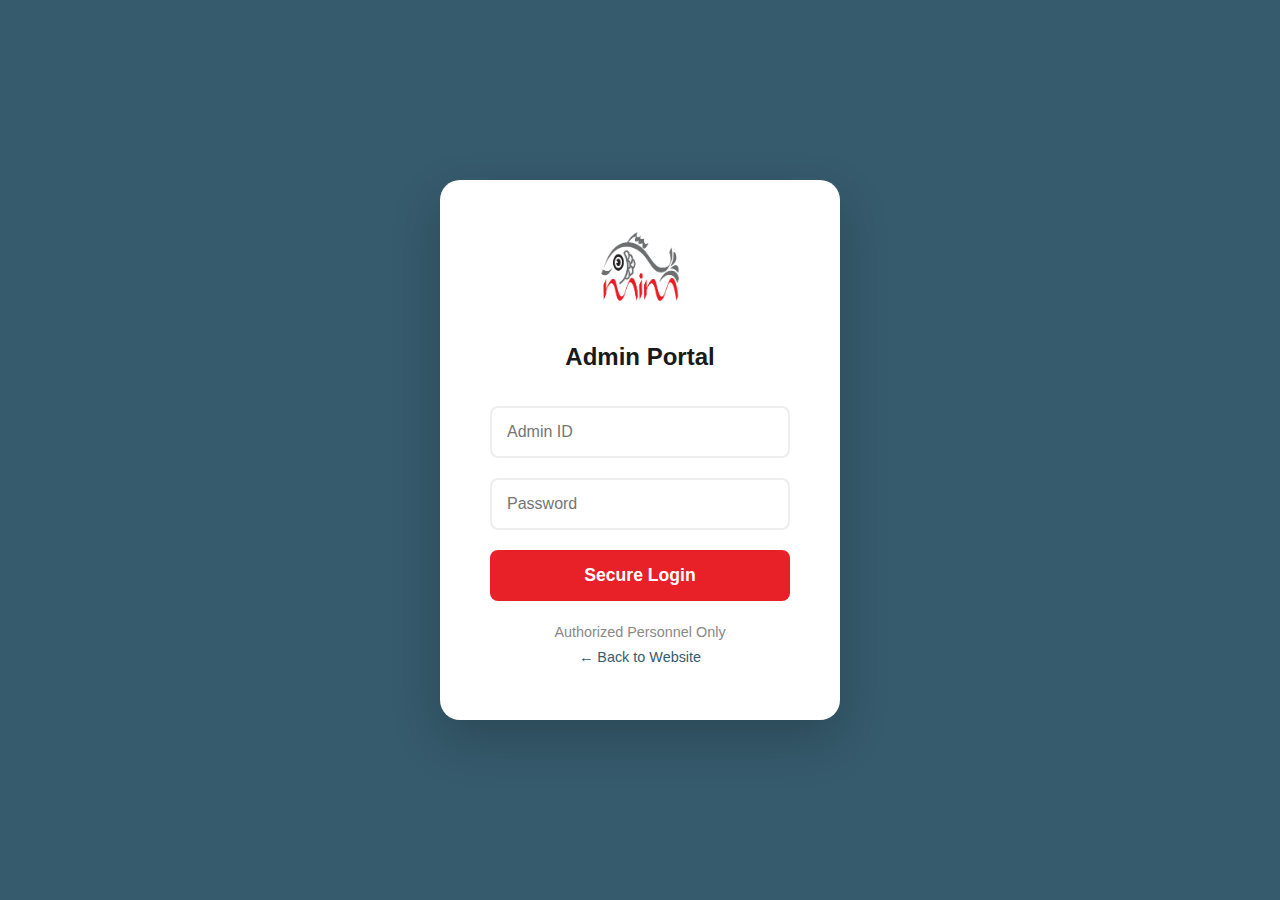
<file: login.html>
<!DOCTYPE html>
<html lang="en">
<head>
    <meta charset="UTF-8">
    <meta name="viewport" content="width=device-width, initial-scale=1.0">
    <title>Login | MIM Admin</title>
    <link rel="stylesheet" href="style.css">
    <style>
        body {
            display: flex;
            align-items: center;
            justify-content: center;
            min-height: 100vh;
            background-color: var(--primary-color); /* Blue Background */
        }
        .login-card {
            background: white;
            padding: 50px;
            border-radius: 20px;
            width: 100%;
            max-width: 400px;
            text-align: center;
            box-shadow: 0 20px 50px rgba(0,0,0,0.2);
        }
        .login-input {
            width: 100%;
            padding: 15px;
            margin-bottom: 20px;
            border: 2px solid #eee;
            border-radius: 8px;
            font-family: var(--font-body);
            font-size: 1rem;
        }
        .login-btn {
            width: 100%;
            padding: 15px;
            background-color: var(--accent-color);
            color: white;
            border: none;
            border-radius: 8px;
            font-weight: 700;
            cursor: pointer;
            font-size: 1.1rem;
        }
    </style>
</head>
<body>

    <div class="login-card">
        <img src="assets/logo.png" alt="MIM" style="width: 80px; margin-bottom: 20px;">
        <h2 style="font-family: var(--font-caps); margin-bottom: 30px;">Admin Portal</h2>
        
        <form>
            <input type="email" class="login-input" placeholder="Admin ID">
            <input type="password" class="login-input" placeholder="Password">
            <button type="submit" class="login-btn">Secure Login</button>
        </form>
        
        <p style="margin-top: 20px; font-size: 0.9rem; color: #888;">Authorized Personnel Only</p>
        <a href="index.html" style="color: var(--primary-color); text-decoration: none; font-size: 0.9rem;">&larr; Back to Website</a>
    </div>

</body>
</html>
</file>
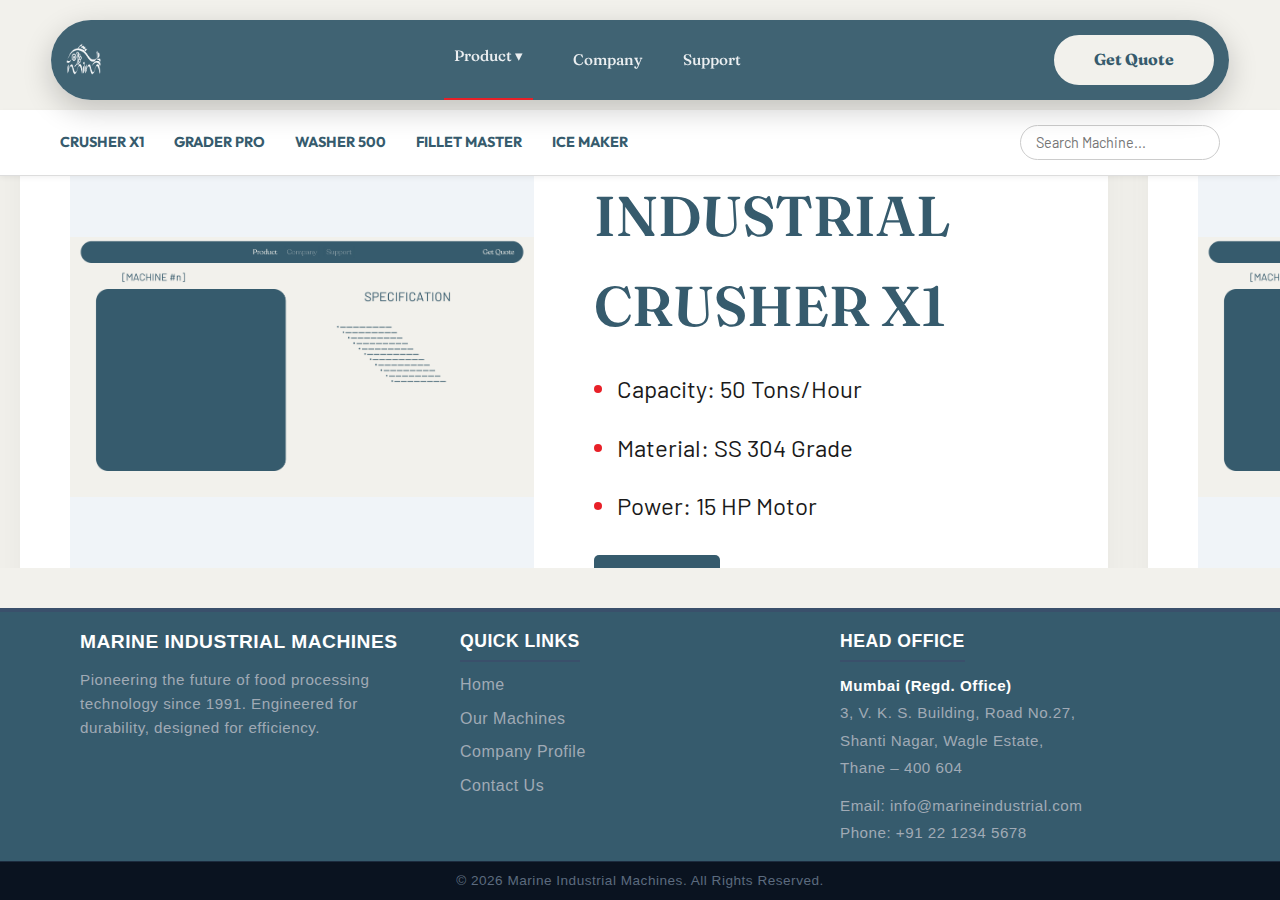
<file: product.html>
<!DOCTYPE html>
<html lang="en">
<head>
    <meta charset="UTF-8">
    <meta name="viewport" content="width=device-width, initial-scale=1.0">
    <title>Products | Marine Industrial Machines</title>
    <link rel="preconnect" href="https://fonts.googleapis.com">
    <link rel="preconnect" href="https://fonts.gstatic.com" crossorigin>
    <link href="https://fonts.googleapis.com/css2?family=Barlow:wght@400;500;600&family=Fraunces:opsz,wght@9..144,400;500;600&family=Outfit:wght@500;700;800&display=swap" rel="stylesheet">
    <link rel="stylesheet" href="style.css">
</head>
<body class="locked-scroll product-mode">

    <header class="site-header">
        <div class="header-content">
            <a href="index.html" class="logo">
                <img src="assets/logo.png" alt="MIM Logo">
            </a>
            <nav class="nav-links">
                <div class="nav-item dropdown active-page">
                     <a href="product.html" class="nav-item" style="color:#fff;">Product ▾</a>
                     <div class="dropdown-content">
                        <a href="#machine1">Crusher X1</a>
                        <a href="#machine2">Grader Pro</a>
                        <a href="#machine3">Washer 500</a>
                     </div>
                </div>
                
                <a href="company.html" class="nav-item inactive-link">Company</a>
                <a href="support.html" class="nav-item inactive-link">Support</a>
            </nav>
            <a href="contact.html" class="cta-button">Get Quote</a>
        </div>
    </header>

    <div class="sticky-product-nav">
        <div class="container nav-flex-container">
            <div class="scroll-nav">
                <a href="#machine1">Crusher X1</a>
                <a href="#machine2">Grader Pro</a>
                <a href="#machine3">Washer 500</a>
                <a href="#machine4">Fillet Master</a>
                <a href="#machine5">Ice Maker</a>
            </div>
            <input type="text" id="searchInput" class="search-box" placeholder="Search Machine...">
        </div>
    </div>

    <div class="product-page-wrapper" id="scrollContainer">
        
        <section id="machine1" class="product-section">
            <div class="product-card">
                <div class="product-image-box">
                    <img src="assets/machine-1.png" alt="Crusher">
                </div>
                <div class="product-details">
                    <span class="machine-label">[MACHINE #1]</span>
                    <h2 class="spec-title">INDUSTRIAL CRUSHER X1</h2>
                    <ul class="spec-list">
                        <li>Capacity: 50 Tons/Hour</li>
                        <li>Material: SS 304 Grade</li>
                        <li>Power: 15 HP Motor</li>
                    </ul>
                    <a href="contact.html" class="cta-button-small">Get Quote</a>
                    <a href="#" class="download-link">Download Brochure ↓</a>
                </div>
            </div>
        </section>

        <section id="machine2" class="product-section">
            <div class="product-card">
                <div class="product-image-box">
                    <img src="assets/machine-2.png" alt="Grader">
                </div>
                <div class="product-details">
                    <span class="machine-label">[MACHINE #2]</span>
                    <h2 class="spec-title">GRADER PRO 2000</h2>
                    <ul class="spec-list">
                        <li>Multi-Size Grading</li>
                        <li>Silent Operation</li>
                    </ul>
                    <a href="contact.html" class="cta-button-small">Get Quote</a>
                    <a href="#" class="download-link">Download Brochure ↓</a>
                </div>
            </div>
        </section>

        <section id="machine3" class="product-section">
            <div class="product-card">
                <div class="product-image-box">
                    <img src="assets/machine-3.png" alt="Washer">
                </div>
                <div class="product-details">
                    <span class="machine-label">[MACHINE #3]</span>
                    <h2 class="spec-title">WASHER 500</h2>
                    <ul class="spec-list">
                        <li>High Pressure Jets</li>
                        <li>Conveyor Speed Control</li>
                    </ul>
                    <a href="contact.html" class="cta-button-small">Get Quote</a>
                    <a href="#" class="download-link">Download Brochure ↓</a>
                </div>
            </div>
        </section>
        
        </div>

    <footer class="site-footer">
		<div class="footer-container">
        
			<div class="footer-col">
				<h3 class="footer-logo-text">MARINE INDUSTRIAL MACHINES</h3>
				<p class="footer-desc">
					Pioneering the future of food processing technology since 1991. 
					Engineered for durability, designed for efficiency.
				</p>
			</div>

			<div class="footer-col">
				<h4>QUICK LINKS</h4>
				<ul class="footer-links">
					<li><a href="index.html">Home</a></li>
					<li><a href="product.html">Our Machines</a></li>
					<li><a href="company.html">Company Profile</a></li>
					<li><a href="contact.html">Contact Us</a></li>
				</ul>
			</div>

			<div class="footer-col">
				<h4>HEAD OFFICE</h4>
				<p class="contact-info">
					<strong>Mumbai (Regd. Office)</strong><br>
					3, V. K. S. Building, Road No.27,<br>
					Shanti Nagar, Wagle Estate,<br>
					Thane – 400 604
				</p>
				<p class="contact-info">
					Email: info@marineindustrial.com<br>
					Phone: +91 22 1234 5678
				</p>
			</div>

		</div>

		<div class="footer-bottom">
			<p>&copy; 2026 Marine Industrial Machines. All Rights Reserved.</p>
		</div>
	</footer>

    <script>
        // 1. Horizontal Scroll Logic
        const wrapper = document.getElementById("scrollContainer");
        wrapper.addEventListener("wheel", (evt) => {
            evt.preventDefault();
            wrapper.scrollBy({ left: evt.deltaY * 3, behavior: 'auto' });
        }, { passive: false });

        // 2. Search Logic
        const searchInput = document.getElementById('searchInput');
        const sections = document.querySelectorAll('.product-section');

        searchInput.addEventListener('input', (e) => {
            const searchTerm = e.target.value.toLowerCase();
            
            sections.forEach(section => {
                const title = section.querySelector('.spec-title').textContent.toLowerCase();
                const label = section.querySelector('.machine-label').textContent.toLowerCase();
                
                if (title.includes(searchTerm) || label.includes(searchTerm)) {
                    section.style.display = 'block';
                } else {
                    section.style.display = 'none';
                }
            });
        });
    </script>

</body>
</html>
</file>
<file: style.css>
@import url('https://fonts.googleapis.com/css2?family=Michroma&display=swap');
/* --- 1. DESIGN VARIABLES --- */
:root {
    --bg-color: #f2f1ec;
    --primary-color: #365b6d; /* Dark Blue */
    --accent-color: #e82028;  /* Red */
    --text-main: #1a1a1a;     /* Sharper Grey-Black */
    --text-light: #666666;    /* Soft Grey */
    --text-white: #ffffff;
    --font-header: 'Fraunces', serif;
    --font-caps: 'Outfit', sans-serif;
    --font-body: 'Barlow', sans-serif;
}

/* --- 2. GLOBAL RESET --- */
* { margin: 0; padding: 0; box-sizing: border-box; }
html, body { width: 100%; margin: 0; padding: 0; }
body {
    background-color: var(--bg-color);
    color: var(--text-main);
    font-family: var(--font-body);
    line-height: 1.6;
}
.container { max-width: 1200px; margin: 0 auto; padding: 0 20px; }

/* --- 3. HEADER & NAVIGATION --- */
.site-header {
    position: sticky; /* Sticky for inner pages */
    top: 20px;
    z-index: 1000;
    display: flex;
    justify-content: center;
    padding: 0 20px;
    margin-bottom: 20px;
}

/* Special class ONLY for Home Page to make it float over the image */
.site-header.floating-header {
    position: absolute; 
    top: 20px;
    left: 0; 
    right: 0;
    margin-bottom: 0;
}

.header-content {
    background-color: rgba(54, 91, 109, 0.95);
    width: 100%;
    max-width: 1100px;
    height: 80px;
    border-radius: 50px;
    display: flex;
    align-items: center;
    justify-content: space-between;
    padding: 0 20px;
    backdrop-filter: blur(10px);
    box-shadow: 0 10px 30px rgba(0,0,0,0.2);
}
/* --- UPDATED LOGO STYLES (BIGGER) --- */
/* --- UPDATED LOGO (ELEGANT TRANSPARENT STYLE) --- */
.logo {
    background-color: transparent; /* No more beige box */
    padding: 0;
    height: auto;
    border-radius: 0;
    display: flex;
    align-items: center;
    text-decoration: none;
    margin-right: 30px; /* Spacing from the menu */
    gap: 15px; /* Clean gap between icon and text */
}

.logo img { 
    height: 45px; 
    width: auto; 
    display: block; 
    /* This filter turns black pixels to white */
    filter: brightness(0) invert(1); 
    opacity: 0.95; 
}

.logo-text {
    font-family: var(--font-caps);
    font-weight: 700; 
    font-size: 1.2rem; /* Professional size */
    color: #ffffff;    /* White text looks premium on dark blue */
    letter-spacing: 0.05em;
    white-space: nowrap;
    text-shadow: 0 2px 4px rgba(0,0,0,0.1); /* Subtle depth */
}
/* NAV LINKS */
.nav-links { display: flex; align-items: center; height: 100%; }
.nav-item {
    color: #ffffff;
    font-family: var(--font-header);
    text-decoration: none;
    margin: 0 15px;
    font-size: 1.1rem;
    font-weight: 500;
    opacity: 0.9;
    transition: opacity 0.2s;
    cursor: pointer;
    position: relative;
    display: flex;
    align-items: center;
    height: 100%;
}
.nav-item:hover { opacity: 1; }
.active-page { border-bottom: 2px solid var(--accent-color); padding-bottom: 5px; opacity: 1 !important;}

/* DROPDOWN MENU */
.dropdown-content {
    display: none;
    position: absolute;
    top: 60px;
    left: -20px;
    background-color: #ffffff;
    min-width: 180px;
    box-shadow: 0 8px 16px rgba(0,0,0,0.1);
    border-radius: 15px;
    padding: 10px 0;
    z-index: 1001;
}
.dropdown-content::before {
    content: ""; position: absolute; top: -20px; left: 0; width: 100%; height: 20px; background: transparent;
}
.dropdown:hover .dropdown-content { display: block; }
.dropdown-content a {
    color: var(--primary-color); padding: 10px 20px; text-decoration: none; display: block; font-family: var(--font-body); font-size: 0.95rem; transition: background 0.2s; opacity: 1;
}
.dropdown-content a:hover { background-color: #f2f2f2; color: var(--accent-color); }

/* FOCUS MODE */
body.focus-mode .nav-item.inactive-link { opacity: 0.37; }
body.focus-mode .nav-item.inactive-link:hover { opacity: 1; }

.cta-button {
    background-color: var(--bg-color); color: var(--primary-color); border: 2px solid var(--bg-color);
    width: 160px; height: 50px; border-radius: 40px; display: flex; align-items: center; justify-content: center;
    font-family: var(--font-header); text-decoration: none; font-weight: 700; transition: transform 0.2s;
}
.cta-button:hover { transform: scale(1.05); }

/* --- 4. CINEMATIC HERO SECTION --- */
.hero-section { 
    height: 90vh; 
    background: linear-gradient(rgba(18, 32, 40, 0.7), rgba(54, 91, 109, 0.8)), url('https://images.unsplash.com/photo-1565153907400-7e01a9ab25f3?auto=format&fit=crop&w=1920&q=80');
    background-size: cover;
    background-position: center;
    background-attachment: fixed;
    display: flex;
    align-items: center;
    justify-content: center;
    text-align: center;
    color: white;
    padding-top: 80px;
}

.hero-content-box {
    max-width: 900px;
    animation: fadeInUp 1s ease-out;
}

@keyframes fadeInUp {
    from { opacity: 0; transform: translateY(30px); }
    to { opacity: 1; transform: translateY(0); }
}

.main-title { 
    font-family: 'Michroma', sans-serif; 
    
    /* Responsive sizing to keep it on one line */
    font-size: clamp(1.2rem, 3.5vw, 3rem); 
    
    white-space: nowrap; /* Keep it on one line */
    width: 100%;         /* Spans full width of container */
    text-align: center;  /* Aligns text to center of that width */
    
    font-weight: 400; 
    letter-spacing: 0; 
    line-height: 1.4; 
    margin-bottom: 25px; 
    text-transform: uppercase;
    text-shadow: 0 4px 10px rgba(0,0,0,0.5);
}
.tagline { 
    font-family: var(--font-body); 
    font-size: 1.5rem; 
    opacity: 0.9; 
    font-weight: 300;
    margin-bottom: 40px;
}
.hero-btn {
    display: inline-block;
    background-color: var(--accent-color);
    color: white;
    padding: 15px 40px;
    border-radius: 50px;
    text-decoration: none;
    font-family: var(--font-caps);
    font-weight: 700;
    letter-spacing: 0.1em;
    transition: all 0.3s ease;
}
.hero-btn:hover {
    background-color: white;
    color: var(--accent-color);
    transform: translateY(-5px);
}

/* --- 5. FEATURES GRID --- */
.features-section { padding: 80px 0; background: white; }
.features-grid { display: flex; gap: 40px; text-align: center; }
.feature-item { flex: 1; padding: 20px; }
.feature-icon { font-size: 3rem; color: var(--primary-color); margin-bottom: 20px; }
.feature-title { font-family: var(--font-caps); font-size: 1.2rem; margin-bottom: 10px; color: var(--primary-color); }
.feature-desc { font-size: 1rem; color: var(--text-light); }

/* --- 6. PRODUCT HIGHLIGHT (UPDATED) --- */
.product-highlight { padding: 100px 0; background-color: var(--bg-color); }
.caps-heading { font-family: var(--font-caps); font-size: 2rem; text-align: center; margin-bottom: 60px; color: var(--primary-color); letter-spacing: 0.1em; }

.product-card { 
    display: flex; align-items: center; gap: 60px; 
    background: white; padding: 50px; border-radius: 30px; 
    box-shadow: 0 20px 40px rgba(0,0,0,0.05); 
}
.product-image-box { 
    flex: 1; 
    height: 550px; /* INCREASED HEIGHT */
    background-color: #f0f4f8; 
    border-radius: 20px; 
    display: flex; 
    align-items: center; 
    justify-content: center; 
    overflow: hidden; 
}
.product-image-box img { max-width: 100%; max-height: 100%; object-fit: contain; }
.product-details { flex: 1; }
.machine-label { font-family: var(--font-caps); font-size: 0.9rem; color: var(--accent-color); letter-spacing: 0.1em; display: block; margin-bottom: 15px; font-weight: 700; }
.spec-title { font-family: var(--font-header); font-size: 3.5rem; font-weight: 600; margin-bottom: 20px; color: var(--primary-color); }
.spec-list { list-style: none; margin-bottom: 30px; }
.spec-list li { 
    font-family: var(--font-body); 
    font-size: 1.5rem; /* INCREASED FONT SIZE */
    margin-bottom: 20px; 
    display: flex; 
    align-items: center; 
}
.spec-list li::before { content: ""; display: inline-block; width: 8px; height: 8px; background-color: var(--accent-color); border-radius: 50%; margin-right: 15px; }
.text-link { color: var(--primary-color); font-weight: 700; text-decoration: none; border-bottom: 2px solid var(--accent-color); transition: color 0.2s; }
.text-link:hover { color: var(--accent-color); }

/* --- 7. BRANCHES & FACTORY SECTION --- */
.branches-section { padding: 100px 0; text-align: center; background: white; }
.branch-grid { display: flex; gap: 30px; margin-top: 50px; justify-content: center; flex-wrap: wrap; }
.branch-item { 
    flex: 1; min-width: 250px; max-width: 300px; text-align: left;
    background: var(--bg-color); padding: 25px; border-radius: 15px;
    transition: transform 0.3s ease;
}
.branch-item:hover { transform: translateY(-5px); }
.branch-img-placeholder { width: 100%; height: 180px; background-color: #cbd5e0; margin-bottom: 20px; border-radius: 10px; overflow: hidden; }
.branch-img-placeholder img { width: 100%; height: 100%; object-fit: cover; }
.branch-item h4 { font-family: var(--font-caps); font-size: 1.1rem; margin-bottom: 10px; color: var(--primary-color); }
.branch-item p { font-size: 0.95rem; color: var(--text-light); }

/* Factory Banner */
.factory-banner {
    background-color: var(--primary-color);
    color: white;
    border-radius: 20px;
    padding: 40px;
    margin-top: 60px;
    text-align: left;
    display: flex;
    align-items: center;
    gap: 40px;
    box-shadow: 0 10px 30px rgba(54, 91, 109, 0.2);
}
.factory-icon {
    font-size: 3rem;
    color: var(--primary-color);
    background: white;
    width: 90px;
    height: 90px;
    display: flex;
    align-items: center;
    justify-content: center;
    border-radius: 50%;
    flex-shrink: 0;
}
.factory-info h3 { font-family: var(--font-caps); font-size: 1.5rem; margin-bottom: 10px; letter-spacing: 0.05em; }
.factory-info p { opacity: 0.9; font-size: 1.1rem; }

/* --- 8. SHARED SECTIONS (Company/Support/Product Pages) --- */
.company-hero, .support-hero { padding: 80px 0; }
.hero-split { display: flex; align-items: center; gap: 50px; }
.hero-text { flex: 1; }
.hero-desc { font-size: 1.2rem; margin-top: 20px; opacity: 0.8; max-width: 500px; }
.hero-image-placeholder { flex: 1; height: 350px; background-color: #ddd; border-radius: 20px; display: flex; align-items: center; justify-content: center; overflow: hidden;}
.hero-image-placeholder img { width: 100%; height: 100%; object-fit: cover; }

/* Stats Bar */
.stats-bar { background-color: var(--text-main); color: var(--text-white); padding: 60px 0; margin: 60px 0; }
.stats-grid { display: flex; justify-content: space-around; text-align: center; }
.big-number { display: block; font-family: var(--font-caps); font-size: 3.5rem; color: var(--accent-color); line-height: 1; margin-bottom: 10px; }
.stat-label { font-family: var(--font-body); font-size: 1.1rem; opacity: 0.9; }

/* Infrastructure Grid */
.infra-section { padding: 60px 0; text-align: center; }
.section-label { font-family: var(--font-caps); color: var(--primary-color); margin-bottom: 40px; font-size: 1.5rem; letter-spacing: 0.1em; }
.infra-grid { display: flex; gap: 30px; }
.infra-card { flex: 1; background: #fff; padding: 20px; border-radius: 15px; box-shadow: 0 4px 10px rgba(0,0,0,0.05); }
.infra-img-box { height: 180px; background-color: var(--primary-color); border-radius: 10px; margin-bottom: 20px; opacity: 0.8; overflow: hidden;}
.infra-img-box img { width: 100%; height: 100%; object-fit: cover; }
.infra-card h3 { font-family: var(--font-caps); font-size: 1.2rem; margin-bottom: 10px; color: var(--primary-color); }

/* --- NEW PROFESSIONAL FOOTER (Clean & Dark) --- */

.site-footer {
    background-color: #365b6d; /* Deep Industrial Navy */
    color: #ffffff;
    
    /* HEIGHT CHANGE: Reduced top padding from 20px to 15px */
    padding-top: 15px;
    /* HEIGHT CHANGE: Reduced bottom padding from 10px to 0 */
    padding-bottom: 0;
    
    margin-top: 40px; 
    font-family: 'Barlow', sans-serif;
    border-top: 4px solid #3a506b; 
}

/* Note: We use .footer-container now, NOT .footer-grid */
.footer-container {
    max-width: 1200px;
    margin: 0 auto;
    display: flex; 
    flex-wrap: wrap; 
    justify-content: space-between;
    
    /* HEIGHT CHANGE: Reduced bottom padding from 10px to 5px */
    padding: 0 40px 5px 40px;
    
    gap: 20px;
}

/* Column Settings */
.footer-col {
    flex: 1;
    min-width: 250px; 
}

/* Typography Updates */
.footer-logo-text {
    font-family: 'Michroma', sans-serif; 
    font-size: 1.2rem;
    
    /* HEIGHT CHANGE: Reduced margin from 20px to 10px */
    margin-bottom: 10px;
    
    color: #ffffff;
    letter-spacing: 0.05em;
    text-transform: uppercase;
}

.footer-desc {
    color: #a0aab5; 
    line-height: 1.6;
    font-size: 0.95rem;
    max-width: 300px;
}

.footer-col h4 {
    font-family: 'Cinzel', serif; 
    font-size: 1.1rem;
    
    /* HEIGHT CHANGE: Reduced margin from 20px to 10px */
    margin-bottom: 10px;
    
    color: #ffffff;
    display: inline-block;
    border-bottom: 2px solid #3a506b;
    padding-bottom: 5px;
}

/* Links List */
.footer-links {
    list-style: none;
    padding: 0;
    margin: 0;
}

.footer-links li {
    /* HEIGHT CHANGE: Reduced item spacing from 12px to 8px */
    margin-bottom: 8px;
}

.footer-links a {
    color: #a0aab5;
    text-decoration: none;
    transition: all 0.3s ease;
    display: inline-block;
}

.footer-links a:hover {
    color: #ffffff;
    transform: translateX(5px); 
}

/* Contact Info Text */
.contact-info {
    color: #a0aab5;
    line-height: 1.8;
    
    /* HEIGHT CHANGE: Reduced margin from 15px to 10px */
    margin-bottom: 10px;
    
    font-size: 0.95rem;
}

.contact-info strong {
    color: #ffffff;
}

/* Bottom Copyright Bar */
.footer-bottom {
    background-color: #0a1320; 
    text-align: center;
    
    /* HEIGHT CHANGE: Reduced padding from 20px to 8px (Thinner Bar) */
    padding: 8px;
    
    border-top: 1px solid #1c2b3e;
    margin-top: 0;
}

.footer-bottom p {
    color: #5c6b7f;
    font-size: 0.85rem;
    margin: 0;
    opacity: 1; 
}

/* Support & Emergency Styles */
.triage-section { padding: 40px 0 80px; }
.triage-grid { display: flex; gap: 30px; justify-content: center; }
.triage-card { flex: 1; background: #ffffff; padding: 40px 30px; border-radius: 20px; box-shadow: 0 4px 15px rgba(0,0,0,0.05); transition: transform 0.2s; text-align: left; border: 1px solid transparent; }
.triage-card:hover { transform: translateY(-5px); }
.urgent-card { border: 1px solid var(--accent-color); background: #fff5f5; }
.icon-box { font-size: 3rem; margin-bottom: 20px; }
.triage-card h3 { font-family: var(--font-caps); font-size: 1.5rem; color: var(--primary-color); margin-bottom: 15px; }
.triage-card p { font-size: 1rem; margin-bottom: 25px; opacity: 0.8; }
.triage-btn { text-decoration: none; color: var(--primary-color); font-weight: 700; font-family: var(--font-header); border-bottom: 2px solid var(--accent-color); padding-bottom: 2px; }

.emergency-strip { background-color: #fff5f5; border-top: 1px solid var(--accent-color); border-bottom: 1px solid var(--accent-color); color: var(--accent-color); padding: 40px 0; margin: 40px 0; }
.emergency-flex { display: flex; align-items: center; justify-content: space-between; }
.emergency-text h2 { font-family: var(--font-caps); font-size: 2rem; margin-bottom: 5px; }
.phone-btn { background-color: var(--accent-color); color: white; padding: 15px 30px; border-radius: 50px; text-decoration: none; font-weight: 800; font-size: 1.2rem; transition: transform 0.2s; }
.phone-btn:hover { transform: scale(1.05); }

.promise-section { padding: 60px 0; background-color: #e8e8e8; text-align: center; }
.promise-grid { display: flex; justify-content: center; gap: 80px; text-align: center; }
.promise-item h4 { font-family: var(--font-caps); font-size: 1.5rem; color: var(--primary-color); margin-bottom: 10px; }

/* Product Page Specific */
body.locked-scroll { height: 100vh; display: flex; flex-direction: column; overflow: hidden; }
.sticky-product-nav { top: 110px; position: sticky; z-index: 900; background-color: #ffffff; border-bottom: 1px solid #ddd; padding: 15px 0; box-shadow: 0 2px 5px rgba(0,0,0,0.05); }
.nav-flex-container { display: flex; justify-content: space-between; align-items: center; }
.scroll-nav { display: flex; gap: 30px; overflow-x: auto; white-space: nowrap; }
.scroll-nav a { text-decoration: none; font-family: var(--font-caps); color: var(--primary-color); font-size: 0.9rem; font-weight: 700; text-transform: uppercase; transition: color 0.2s; }
.scroll-nav a:hover { color: var(--accent-color); }
.search-box { padding: 8px 15px; border-radius: 20px; border: 1px solid #ccc; font-family: var(--font-body); font-size: 0.9rem; width: 200px; outline: none; transition: border 0.2s; flex-shrink: 0; }
.product-page-wrapper { flex-grow: 1; display: flex; overflow-x: auto; overflow-y: hidden; gap: 40px; padding: 60px 20px; align-items: center; }
.product-section { min-width: 85vw; }
.product-page-wrapper::-webkit-scrollbar { height: 8px; }
.product-page-wrapper::-webkit-scrollbar-thumb { background: var(--primary-color); border-radius: 10px; }
.cta-button-small { display: inline-block; background-color: var(--primary-color); color: var(--text-white); padding: 10px 25px; border-radius: 5px; text-decoration: none; font-family: var(--font-header); font-weight: 500; margin-right: 20px; }
.download-link { color: var(--text-main); text-decoration: none; font-family: var(--font-body); font-size: 0.95rem; border-bottom: 1px solid var(--text-main); }

/* --- 9. CONTACT PAGE STYLES (MODERN) --- */
.contact-section { padding: 80px 0; }
.contact-split { display: flex; gap: 60px; align-items: flex-start; }
.contact-form-box { flex: 2; background: #ffffff; padding: 50px; border-radius: 25px; box-shadow: 0 20px 40px rgba(0,0,0,0.04); border: 1px solid rgba(0,0,0,0.03); }
.form-group { margin-bottom: 30px; position: relative; }
.form-label { display: block; font-family: var(--font-caps); font-size: 0.8rem; letter-spacing: 0.1em; color: #888; margin-bottom: 10px; font-weight: 700; text-transform: uppercase; }
.form-input, .form-select, .form-textarea { width: 100%; padding: 18px 20px; border: 2px solid #f0f0f0; border-radius: 12px; font-family: var(--font-body); font-size: 1.05rem; font-weight: 500; color: var(--primary-color); background-color: #ffffff; transition: all 0.3s ease; }
.form-input:focus, .form-select:focus, .form-textarea:focus { outline: none; border-color: var(--primary-color); background-color: #fff; box-shadow: 0 10px 25px rgba(54, 91, 109, 0.1); transform: translateY(-2px); }
.form-textarea { resize: vertical; min-height: 160px; }
.submit-btn { width: 100%; background-color: var(--primary-color); color: white; padding: 20px; border: none; border-radius: 12px; font-family: var(--font-header); font-size: 1.1rem; font-weight: 600; letter-spacing: 0.05em; cursor: pointer; transition: all 0.3s cubic-bezier(0.4, 0, 0.2, 1); box-shadow: 0 10px 20px rgba(54, 91, 109, 0.2); }
.submit-btn:hover { background-color: var(--accent-color); transform: translateY(-3px); box-shadow: 0 15px 30px rgba(232, 32, 40, 0.3); }
.contact-info-box { flex: 1; background-color: var(--primary-color); color: white; padding: 45px; border-radius: 25px; height: 100%; background-image: linear-gradient(135deg, var(--primary-color) 0%, #2a4a5b 100%); box-shadow: 0 20px 40px rgba(54, 91, 109, 0.15); }
.info-item { margin-bottom: 45px; }
.info-item h4 { font-family: var(--font-caps); font-size: 0.9rem; letter-spacing: 0.15em; margin-bottom: 15px; opacity: 0.6; }
.info-item p, .info-item a { font-family: var(--font-body); font-size: 1.15rem; color: white; text-decoration: none; line-height: 1.6; font-weight: 500; }
.map-container { margin-top: 40px; width: 100%; height: 280px; background-color: #ddd; border-radius: 15px; overflow: hidden; border: 2px solid rgba(255,255,255,0.1); }
.map-container iframe { width: 100%; height: 100%; border: none; }

/* --- HERO LOGO (SOLID WHITE PREMIUM BADGE) --- */
.hero-logo-wrapper {
    display: inline-block;
    
    /* Solid White - Maximum Visibility for Dark Logos */
    background-color: #ffffff; 
    
    padding: 25px 45px;
    border-radius: 20px;
    margin-bottom: 30px;
    
    /* Premium Shadow to make it "float" */
    box-shadow: 0 20px 40px rgba(0, 0, 0, 0.4);
    
    /* Ensures it animates smoothly if you add hover effects later */
    transition: transform 0.3s ease, box-shadow 0.3s ease;
}

/* Optional: Slight lift on hover to make it feel alive */
.hero-logo-wrapper:hover {
    transform: translateY(-5px);
    box-shadow: 0 25px 50px rgba(0, 0, 0, 0.5);
}

.hero-brand-logo {
    height: 80px; /* Big, clear size */
    width: auto;
    display: block;
}

/* Adjusting the Main Title to be elegant */
.hero-content-box .main-title {
    font-size: 3rem; /* Slightly smaller than before (was 3.5rem) */
    font-weight: 800;
    letter-spacing: 0.1em;
    text-shadow: 0 4px 10px rgba(0,0,0,0.5); /* Shadow for readability */
    margin-bottom: 20px;
}
/* Ensure this exists in your CSS for the entry animation */
@keyframes fadeInUp {
    from { opacity: 0; transform: translateY(30px); }
    to { opacity: 1; transform: translateY(0); }
}

.hero-content-box {
    width: 100%;      /* Forces box to span full screen width */
    max-width: 100%;  /* Ensures no restriction */
    padding: 0 20px;  /* Small padding to prevent edge touching */
    text-align: center; /* Forces all inner content (Logo + Text) to center */
    
    /* Flex column ensures items stack perfectly centered */
    display: flex;
    flex-direction: column;
    align-items: center; 
    justify-content: center;
    
    animation: fadeInUp 1s ease-out;
}

/* --- MEGA MENU STYLES (Add to style.css) --- */
.nav-item.dropdown { position: relative; }

.mega-menu {
    position: absolute;
    top: 100%;
    left: 50%;
    transform: translateX(-50%) translateY(10px);
    width: 250px;
    background: white;
    padding: 15px 0;
    border-radius: 8px;
    box-shadow: 0 20px 50px rgba(0,0,0,0.2);
    opacity: 0;
    visibility: hidden;
    transition: 0.2s ease;
    z-index: 1000;
    border-top: 3px solid #d97706; /* Gold Top Border */
}

.nav-item.dropdown:hover .mega-menu {
    opacity: 1;
    visibility: visible;
    transform: translateX(-50%) translateY(0);
}

.menu-item {
    display: block;
    padding: 12px 20px;
    color: #1e293b;
    text-decoration: none;
    font-size: 0.95rem;
    border-bottom: 1px solid #f1f5f9;
    text-align: left;
    transition: 0.2s;
}

.menu-item:last-child { border-bottom: none; }
.menu-item:hover { background-color: #f8fafc; color: #d97706; padding-left: 25px; }


/* --- GLOBAL FOOTER FONT FIX --- */
.site-footer, 
.site-footer h3, 
.site-footer h4, 
.site-footer p, 
.site-footer a, 
.site-footer li {
    font-family: 'Cinzel', sans-serif !important;
    letter-spacing: 0.5px; /* Matches the clean Home page look */
}


/* =========================================
   LAPTOP OPTIMIZATION (1024px - 1440px)
   ========================================= */
@media (max-width: 1440px) {
    /* 1. Shrink the Container Width */
    .header-content {
        width: 95% !important; /* Use more screen space */
        max-width: 100% !important;
        padding: 0 15px;
    }

    /* 2. Reduce Gap between Links */
    .nav-links {
        gap: 20px; /* Was probably 40px or 30px */
    }

    .nav-item {
        font-size: 0.95rem; /* Slightly smaller text */
        margin: 0 10px;
    }

    /* 3. Shrink the Logo slightly */
    .logo img {
        height: 35px; /* Adjust if your logo is huge */
        width: auto;
    }
}

/* =========================================
   FINAL SAFE MODE: MOBILE MENU (Centered Button)
   ========================================= */

/* 1. HIDE HAMBURGER ON DESKTOP */
@media (min-width: 1025px) {
    .hamburger { display: none !important; }
}

/* 2. MOBILE & TABLET STYLES */
@media (max-width: 1024px) {

    /* --- LAYOUT RESET --- */
    html, body {
        overflow-x: hidden !important;
        width: 100%;
        position: relative;
    }

    /* --- HEADER CONTAINER --- */
    .header-content {
        display: flex !important;
        justify-content: space-between;
        align-items: center;
        width: 100%;
        padding: 0 20px;
        box-sizing: border-box;
        height: 80px; 
        position: relative; /* REQUIRED for centering the hamburger */
    }

    /* --- THE HAMBURGER (Centered) --- */
    .hamburger {
        display: flex !important;
        flex-direction: column;
        justify-content: space-between;
        width: 30px;
        height: 22px;
        cursor: pointer;
        z-index: 9999; 
        
        /* CENTER POSITIONING MAGIC */
        position: absolute;          /* Ignore other elements */
        left: 50%;                   /* Move to middle of screen */
        transform: translateX(-50%); /* Perfect center align */
        margin: 0;                   /* Reset margins */
    }

    .bar {
        width: 100%;
        height: 3px;
        background-color: #ffffff !important; /* PURE WHITE */
        border-radius: 3px;
        transition: all 0.3s ease;
    }

    /* --- THE MENU (Full Screen Overlay) --- */
    .nav-links {
        position: fixed;
        top: 0;
        left: 0;
        width: 100%;
        height: 100vh;
        background-color: #365b6d;
        
        display: none; 
        
        flex-direction: column;
        align-items: center;
        justify-content: center;
        z-index: 5000;
    }

    /* SHOW MENU WHEN ACTIVE */
    .nav-links.active {
        display: flex !important;
    }

    /* --- THE LINKS --- */
    .nav-item {
        color: #ffffff !important;
        font-size: 1.4rem;
        font-weight: 500;
        text-transform: uppercase;
        margin: 20px 0;
        text-align: center;
        display: block;
    }

    /* --- ANIMATION --- */
    .hamburger.active .bar:nth-child(2) { opacity: 0; }
    .hamburger.active .bar:nth-child(1) { transform: translateY(10px) rotate(45deg); }
    .hamburger.active .bar:nth-child(3) { transform: translateY(-10px) rotate(-45deg); }
}

/* =========================================
   PURE LINE BREAK (No Font Changes)
   ========================================= */

/* Default State (Desktop) */
.hero-break {
    display: inline; /* Keeps it on the same line */
}

/* Mobile State (Phone/Tablet) */
@media (max-width: 1024px) {
    .hero-break {
        display: block; /* Forces it to the next line */
        /* We are NOT setting font-size here, so it keeps your original H1 size */
    }
    
    /* Optional: Only if the text is touching the line above it */
    .hero-content h1 {
        line-height: 1.2; /* Ensures clean spacing between the two lines */
    }
}


/* =========================================
   HERO FONT UPDATE (Michroma)
   ========================================= */
.hero-content h1 {
    font-family: 'Michroma', sans-serif !important;
    font-weight: 400; 
}

/* Ensure the Mobile Line Break still works */
.hero-break {
    display: inline;
}

@media (max-width: 1024px) {
    .hero-break {
        display: block;
        margin-top: 10px;
    }
    .hero-content h1 {
        line-height: 1.3;
    }
}
</file>
